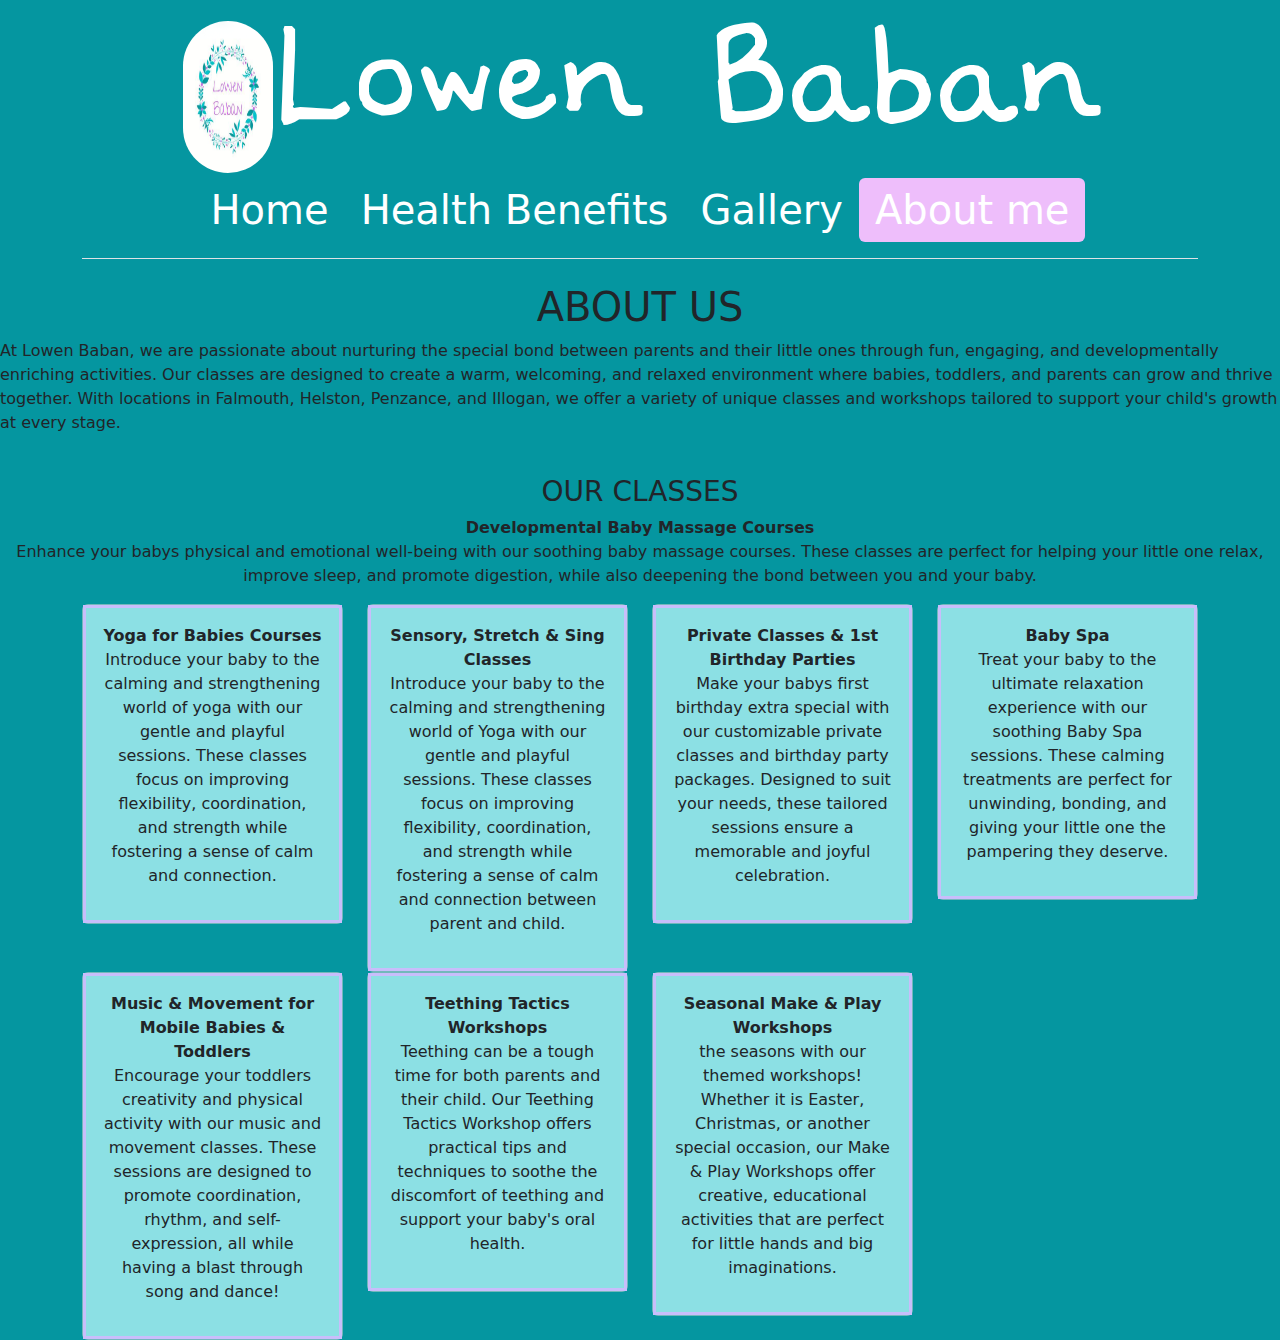
<file: about_me.html>
<!DOCTYPE html>
<html lang="en">
<head>
    <meta charset="UTF-8">
    <meta name="viewport" content="width=device-width, initial-scale=1.0">
    <title>Lowen Baban Classes</title>

	<link rel="icon" type="image/x-icon" href="assets/photos/favicon.png">

    <link href="https://cdn.jsdelivr.net/npm/bootstrap@5.3.0/dist/css/bootstrap.min.css" rel="stylesheet">
	<script src="https://cdn.jsdelivr.net/npm/bootstrap@5.3.0/dist/js/bootstrap.bundle.min.js"></script>

	<link rel="stylesheet" href="css/index.css">
	<link rel="stylesheet" href="css/AboutMe.css">
</head>
<body>
  
<div class="h1 container">
    <header class="d-flex flex-wrap justify-content-center py-3 mb-4 border-bottom">
		<img src="assets/photos/logo.png" class="rounded-img img-fluid" alt="logo">
			<span class="large h1">Lowen Baban</span>



			<ul class="nav nav-pills">
				<li class="nav-item"><a href="index.html" class="text-babon-purple nav-link ">Home</a></li>
				<li class="nav-item"><a href="health_benefits.html" class="text-babon-purple nav-link">Health Benefits</a></li>
				<li class="nav-item"><a href="gallery.html" class="text-babon-purple nav-link ">Gallery</a></li>
				<li class="nav-item"><a href="about_me.html" class="text-babon-purple nav-link active1">About me</a></li>
			</ul>
	</header>

</div>	
<div class="text-center">
	<h1>ABOUT US</h1>
</div>
<p>At Lowen Baban, we are passionate about nurturing the special bond between parents and their little ones through fun, engaging, and developmentally enriching activities. Our classes are designed to create a warm, welcoming, and relaxed environment where babies, toddlers, and parents can grow and thrive together.
	With locations in Falmouth, Helston, Penzance, and Illogan, we offer a variety of unique classes and workshops tailored to support your child's growth at every stage.</p><br>
</div>

<div class="text-center">
<h3>OUR CLASSES</h3>
<p><strong>Developmental Baby Massage Courses</strong><br>
	Enhance your babys physical and emotional well-being with our soothing baby massage courses. These classes are perfect for helping your little one relax, improve sleep, and promote digestion, while also deepening the bond between you and your baby.<br>
<div class="text-centre">


	<div class="container">
	
	<div= class="row">
		
		<div class="col-sm-3">
			<div class="card">
				<div class="card-body">
					<strong>Yoga for Babies Courses</strong><br>
					<p>Introduce your baby to the calming and strengthening world of yoga with our gentle and playful sessions. These classes focus on improving flexibility, coordination, and strength while fostering a sense of calm and connection.</p>
				</div>	
			</div>
		</div>
		<div class="col-sm-3">
			<div class="card">
				<div class="card-body">
					<strong>Sensory, Stretch & Sing Classes</strong><br>
					<p>Introduce your baby to the calming and strengthening world of Yoga with our gentle and playful sessions. These classes focus on improving flexibility, coordination, and strength while fostering a sense of calm and connection between parent and child.</p>
				</div>	
			</div>
		</div>
		<div class="col-sm-3">
			<div class="card">
				<div class="card-body">
					<strong>Private Classes & 1st Birthday Parties</strong><br>
					<p>Make your babys first birthday extra special with our customizable private classes and birthday party packages. Designed to suit your needs, these tailored sessions ensure a memorable and joyful celebration.</p>
				</div>
			</div>
		</div>	
	
		<div class="col-sm-3">
			<div class="card">
				<div class="card-body">
					<strong>Baby Spa</strong><br>
					<p>Treat your baby to the ultimate relaxation experience with our soothing Baby Spa sessions. These calming treatments are perfect for unwinding, bonding, and giving your little one the pampering they deserve.</p>
				</div>
			</div>
		</div>
		<div class="col-sm-3">
			<div class="card">
				<div class="card-body">
					<strong>Music & Movement for Mobile Babies & Toddlers</strong><br>
					<p>Encourage your toddlers creativity and physical activity with our music and movement classes. These sessions are designed to promote coordination, rhythm, and self-expression, all while having a blast through song and dance!</p>
				</div>
			</div>
		</div>
		<div class="col-sm-3">
			<div class="card">
				<div class="card-body">
					<strong>Teething Tactics Workshops</strong><br>
					<p>Teething can be a tough time for both parents and their child. Our Teething Tactics Workshop offers practical tips and techniques to soothe the discomfort of teething and support your baby's oral health.</p>
				</div>
			</div>
		</div>
		<div class="col-sm-3">
			<div class="card">
				<div class="card-body">
					<strong>Seasonal Make & Play Workshops</strong><br>
					<p>the seasons with our themed workshops! Whether it is Easter, Christmas, or another special occasion, our Make & Play Workshops offer creative, educational activities that are perfect for little hands and big imaginations.</p>
				</div>
			</div>
		</div>
	
	</div>
</div>


	
	

	
	
	









</body>
</html>
</file>
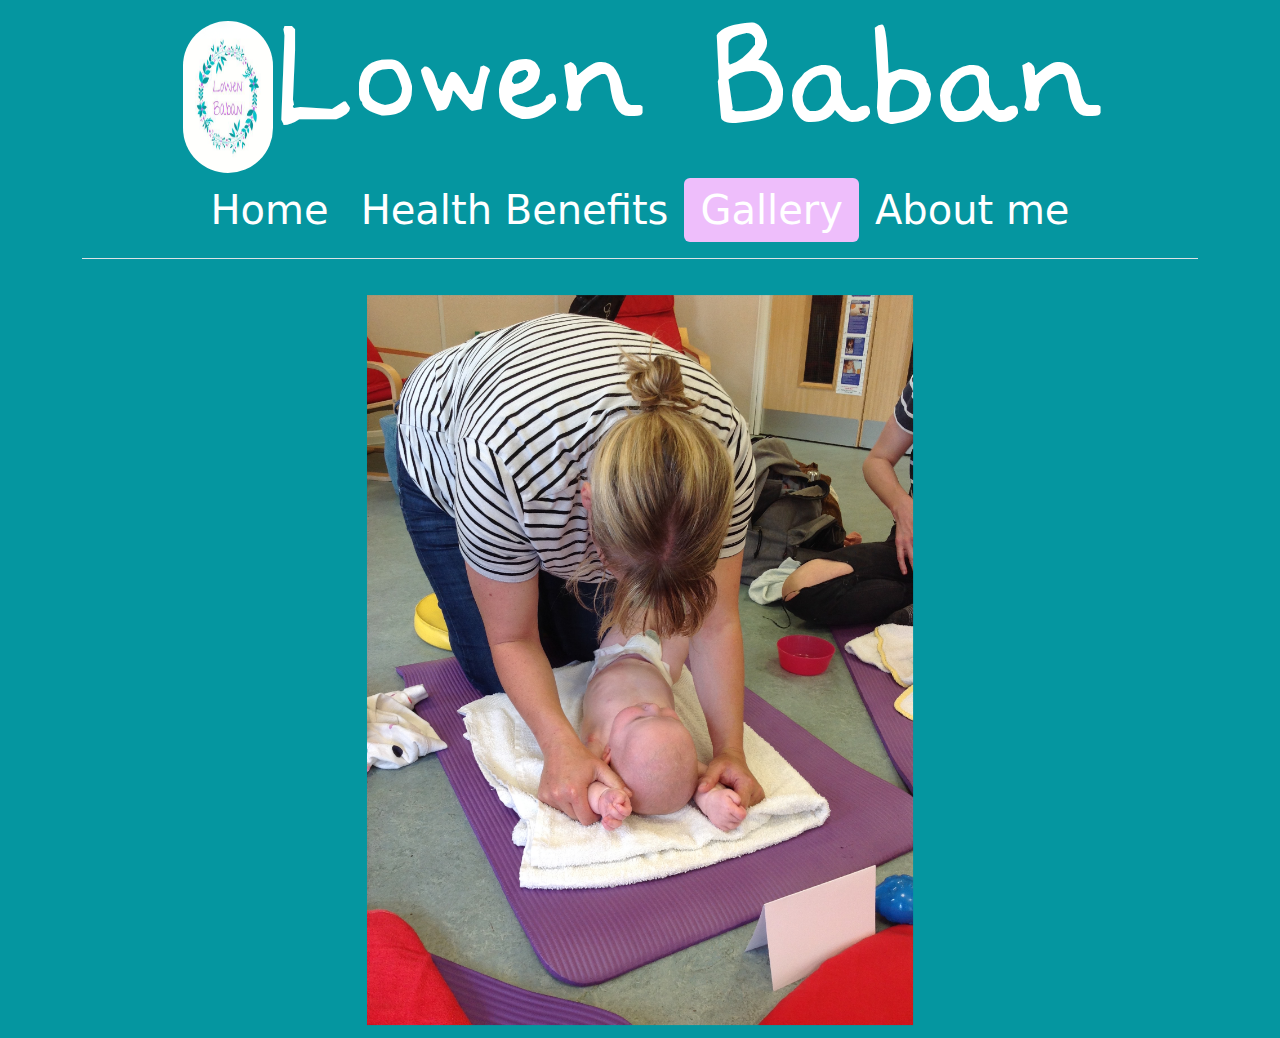
<file: gallery.html>
<!DOCTYPE html>
<html lang="en">
<head>
    <meta charset="UTF-8">
    <meta name="viewport" content="width=device-width, initial-scale=1.0">
    <title>Lowen Baban Classes</title>

	<link rel="icon" type="image/x-icon" href="assets/photos/favicon.png">

    <link href="https://cdn.jsdelivr.net/npm/bootstrap@5.3.0/dist/css/bootstrap.min.css" rel="stylesheet">
	<script src="https://cdn.jsdelivr.net/npm/bootstrap@5.3.0/dist/js/bootstrap.bundle.min.js"></script>

	<link rel="stylesheet" href="css/index.css">
</head>
<body>

<div class="h1 container">
    <header class="d-flex flex-wrap justify-content-center py-3 mb-4 border-bottom">
		<img src="assets/photos/logo.png" class="rounded-img img-fluid" alt="logo">
			<span class="large h1">Lowen Baban</span>



		<ul class="nav nav-pills">
			<li class="nav-item"><a href="index.html" class="text-babon-purple nav-link  ">Home</a></li>
			<li class="nav-item"><a href="health_benefits.html" class="text-babon-purple nav-link">Health Benefits</a></li>
			<li class="nav-item"><a href="gallery.html" class="text-babon-purple nav-link active1 ">Gallery</a></li>
			<li class="nav-item"><a href="about_me.html" class="text-babon-purple nav-link">About me</a></li>
		</ul>
	</header>

</div>
<div class="container">
	<div id="carouselExampleControls" class="carousel slide" data-bs-ride="carousel">
		<div class="carousel-inner">
			<div class="carousel-item wide active">
				<img src="assets/photos/1.jpeg" style="" class="d-block w-50 h-50" alt="1">
			</div>
			
			<div class="carousel-item wide">
				<img src="assets/photos/2.jpeg" class="d-block w-50 h-50" alt="2">
			</div>
			
			<div class="carousel-item wide">
			<img src="assets/photos/3.jpeg" class="d-block w-50 h-50" alt="3">
			</div>
			
			<div class="carousel-item wide">
				<img src="assets/photos/4.jpeg" class="d-block w-50 h-50" alt="4">
			</div>
			
			<div class="carousel-item wide">
				<img src="assets/photos/5.jpeg" class="d-block w-50 h-50" alt="5">
			</div>
			
			<div class="carousel-item wide">
				<img src="assets/photos/6.jpeg" class="d-block w-50 h-50" alt="6">
			</div>
			
			<div class="carousel-item wide">
				<img src="assets/photos/7.jpeg" class="d-block w-50 h-50" alt="7">
			</div>
			
			<div class="carousel-item wide">
				<img src="assets/photos/8.jpeg" class="d-block w-50 h-50" alt="8">
			</div>
					
			<div class="carousel-item wide">
				<img src="assets/photos/9.jpeg" class="d-block w-50 h-50" alt="9">
			</div>
					
			<div class="carousel-item wide">
				<img src="assets/photos/10.jpeg" class="d-block w-50 h-50" alt="10">
			</div>
		</div>
		
	</div>

    <script src="https://cdn.jsdelivr.net/npm/@popperjs/core@2.9.2/dist/umd/popper.min.js" integrity="sha384-IQsoLXl5PILFhosVNubq5LC7Qb9DXgDA9i+tQ8Zj3iwWAwPtgFTxbJ8NT4GN1R8p" crossorigin="anonymous"></script>
    <script src="https://cdn.jsdelivr.net/npm/bootstrap@5.0.2/dist/js/bootstrap.min.js" integrity="sha384-cVKIPhGWiC2Al4u+LWgxfKTRIcfu0JTxR+EQDz/bgldoEyl4H0zUF0QKbrJ0EcQF" crossorigin="anonymous"></script>
</body>
</html>
</file>
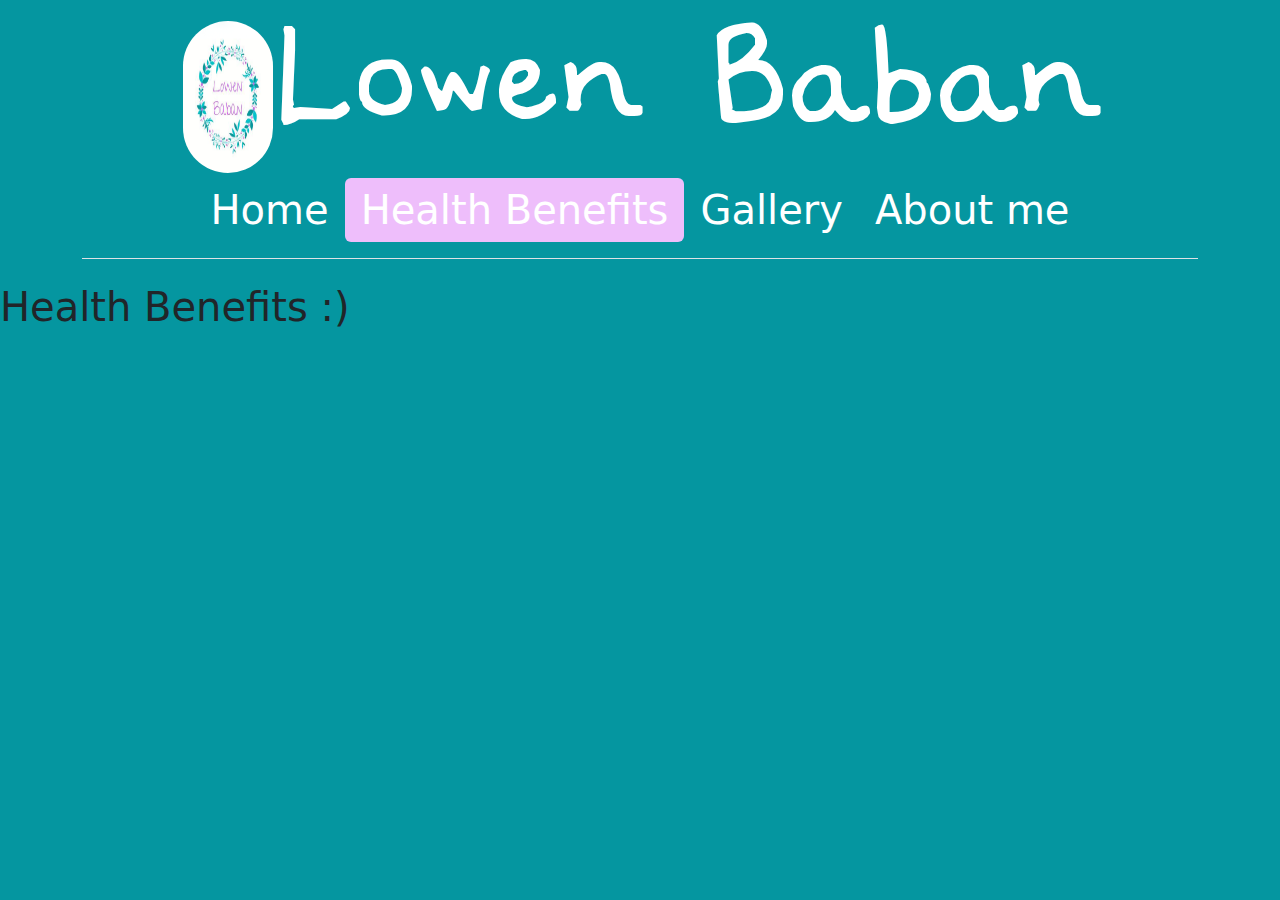
<file: health_benefits.html>
<!DOCTYPE html>
<html lang="en">
<head>
    <meta charset="UTF-8">
    <meta name="viewport" content="width=device-width, initial-scale=1.0">
    <title>Lowen Baban Classes</title>

	<link rel="icon" type="image/x-icon" href="assets/photos/favicon.png">

    <link href="https://cdn.jsdelivr.net/npm/bootstrap@5.3.0/dist/css/bootstrap.min.css" rel="stylesheet">
	<script src="https://cdn.jsdelivr.net/npm/bootstrap@5.3.0/dist/js/bootstrap.bundle.min.js"></script>
	<link rel="stylesheet" href="css/index.css">
</head>
<body>

<div class="h1 container">
    <header class="d-flex flex-wrap justify-content-center py-3 mb-4 border-bottom">
		<img src="assets/photos/logo.png" class="rounded-img img-fluid" alt="logo">
			<span class="large h1">Lowen Baban</span>



		<ul class="nav nav-pills">
			<li class="nav-item"><a href="index.html" class="text-babon-purple nav-link ">Home</a></li>
			<li class="nav-item"><a href="health_benefits.html" class="text-babon-purple nav-link active1">Health Benefits</a></li>
			<li class="nav-item"><a href="gallery.html" class="text-babon-purple nav-link ">Gallery</a></li>
			<li class="nav-item"><a href="about_me.html" class="text-babon-purple nav-link">About me</a></li>
		</ul>
	</header>

</div>
    

<h1>Health Benefits :) </h1>

</body>
</html>
</file>
<file: css/index.css>
@font-face {
  font-family: lowenBanan;
  src: url(../assets/fonts/Scrogglet.ttf);
}

body { 
	background-color: #0596A0;

}

.active1 {
	background-color: #EEBEFB;
}


.rounded-img {
	border-radius: 1000px;
	width: 100px;
	padding: 5px;
}

.large {
	font-size: 10vw;
	color: #ffffff;
	font-family: lowenBanan;
}

.text-babon-purple {
	color: #ffffff;
}

.carousel-inner-height{
	height:300px;
}

.wide{
	/*height: 300px;
	width: 75%;*/
	padding: 1vw;
	border-radius: 4vw;
}

.wide img {
	margin:auto auto;
	/*height:50%;
	width:50%;*/
}
</file>
<file: css/AboutMe.css>
.card{
    background-color: #8ce0e4;

}
.card-body{
    border-style:solid;
    border-color: #c8befb;
    
}
</file>
